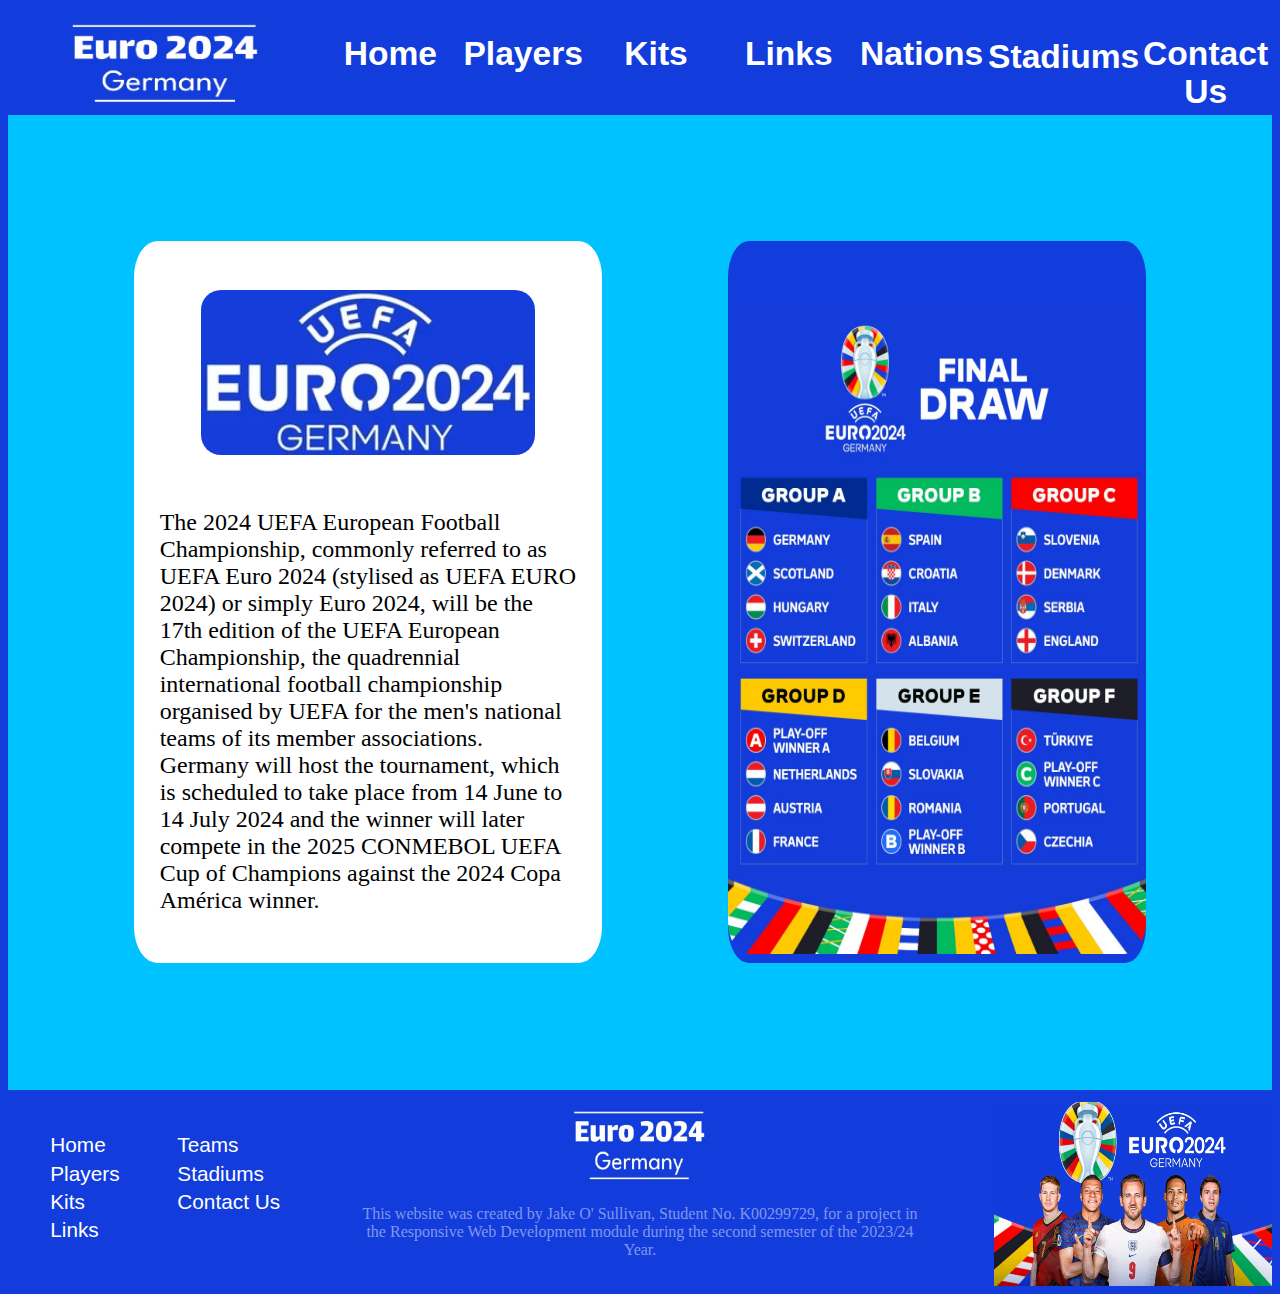
<file: index.html>
<!DOCTYPE html>
<html lang="en">
<head>
    <meta charset="UTF-8">
    <meta name="viewport" content="width=device-width, initial-scale=1.0">
    <title>Euro 2024</title>
    <link href="stylesheets/homeStyle.css" rel="stylesheet">
</head>

<body>

<div id="container">

<div id="globalNav">
    <div id="logo">
        <!-- images sourced from UEFA.com-->
        <img src="images/uefaLogo.jpg">
    </div>
    <div id="menuBar">
        <div id="Home" class="navLinks"><p><a href="index.html">Home</a></p></div>	
        <div id="Players" class="navLinks"><p><a href="teams.html">Players</a></p></div>
        <div id="Kits" class="navLinks"><p><a href="gallery.html">Kits</a></p></div>
        <div id="Links" class="navLinks"><p><a href="links.html">Links</a></p></div>
        <div id="Teams" class="navLinks"><p><a href="players.html">Nations</a></p></div>
        <div id="Stadiums" class="navLinks"><p><a href="stadiums.html">Stadiums</a></p></div>
        <div id="Contact Us" class="navLinks"><p><a href="form.html">Contact Us</a></p></div>	
  
    </div>
</div>



<div id="middle">

    <div id="leftSection">
        
        <P><img src="images/uefaLogo2.jpg" alt="euro 2024 uefa logo" ><br><br>
            The 2024 UEFA European Football Championship, commonly referred to as UEFA Euro 2024 (stylised as UEFA EURO 
            2024) or simply Euro 2024, will be the 17th edition of the UEFA European Championship, the quadrennial 
            international football championship organised by UEFA for the men's national teams of its member 
            associations. Germany will host the tournament, which is scheduled to take place from 14 June to 14 
            July 2024 and the winner will later compete in the 2025 CONMEBOL UEFA Cup of Champions against the 2024 
            Copa América winner.</P>
    </div>

    <div id="rightSection">
        <img src="images/draw.jpg">
    </div>

</div>

    <footer>
        <div id="leftFoot">
            <ul id="fNav">
                <li class="fNav"><a href="index.html">Home</a></li>
                <li class="fNav"><a href="teams.html">Players</a></li>
                <li class="fNav"><a href="gallery.html">Kits</a></li>
                <li class="fNav"><a href="links.html">Links</a></li>
                <li class="fNav"><a href="players.html">Teams</a></li>
                <li class="fNav"><a href="stadiums.html">Stadiums</a></li>
                <li class="fNav"><a href="form.html">Contact Us</a></li>
            </ul>

    

        </div>

        <div id="midFoot">
            <img src="images/uefaLogo.jpg">
            <p>This website was created by Jake O' Sullivan, Student No. K00299729, 
                for a project in the Responsive Web Development module during the second semester of the 2023/24 Year.</p>

        </div>

        <div id="rightFoot">
            <img src="images/logo3.jpg">

        </div>
    </footer>

</div>
    
</body>
</html>
</file>
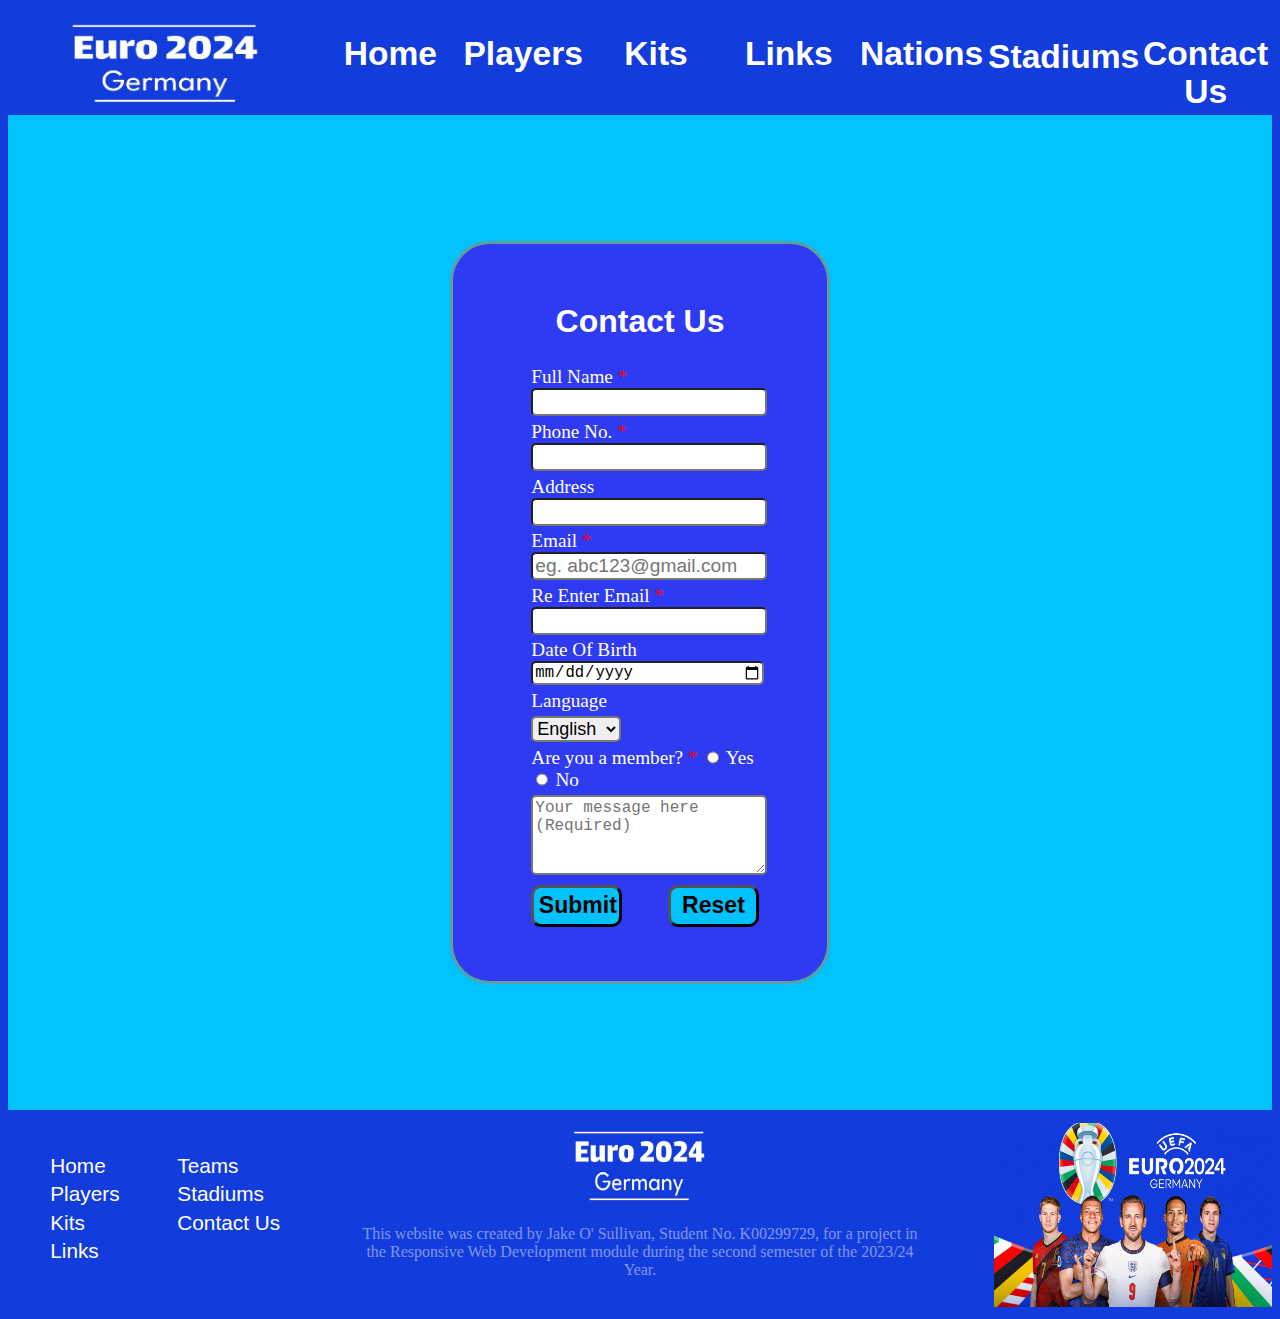
<file: form.html>
<!DOCTYPE html>
<html lang="en">
<head>
    <meta charset="UTF-8">
    <meta name="viewport" content="width=device-width, initial-scale=1.0">
    <title>Euro 2024</title>
    <link href="stylesheets/form.css" rel="stylesheet">

    <script>

        function processForm(event)
        {
            if (validate() == false)
            event.preventDefault();
        }

        function validate()
        {
            let fail = 0;

            //name validation
            let name_val = document.getElementById("name").value;
            if (name_val == "" || name_val == null)
            {
                document.getElementById("nameError").innerHTML="* Please enter your name";
                fail++;
            }
            else 
            {
                document.getElementById("nameError").innerHTML="";
            }
   
            //mobile valdiation
            let mobile_val = document.getElementById("mobile").value;
            let mobileLimit = 10;
            if (mobile_val == "" || mobile_val == null)
            {
                document.getElementById("mobileError").innerHTML="* Please enter your mobile";
                fail++;
            }
            else if (mobile_val.length != mobileLimit)
            {
                document.getElementById("mobileError").innerHTML="* Mobile should be 10 digits";
                fail++;
            }
            else if(mobile_val < 850000000 || mobile_val > 880000000)
            {
                document.getElementById("mobileError").innerHTML="* Mobile must begin with 085 086 or 087";
                fail++;
            }
            else 
            {
                document.getElementById("mobileError").innerHTML="";
            }

           //email validation
            let email_val = document.getElementById("email").value;
            if (email_val == "" || email_val == null)
            {
                document.getElementById("emailError").innerHTML="";
                fail++;
            }
            else 
            {
                document.getElementById("emailError").innerHTML="";
            }

            let email2_val = document.getElementById("email2").value;
            if (email2_val == "" || email2_val == null)
            {
                document.getElementById("email2Error").innerHTML="* Please Re-enter your email";
                fail++;
            }
            else if (email2_val != email_val)
            {
                document.getElementById("email2Error").innerHTML="* Email does not match";
                fail++;
            }
            else 
            {
                document.getElementById("email2Error").innerHTML="";
            }

            let member_val = document.getElementById("member").value;
            if (member_val != "yes" || member_val == null)
            {
                document.getElementById("memberError").innerHTML="* Please select an option";
                fail++;
            }
            else 
            {
                document.getElementById("memberError").innerHTML="";
            }

            let message_val = document.getElementById("message").value;
            if (message_val == "" || message_val == null)
            {
                document.getElementById("messageError").innerHTML="* Please enter your message";
                fail++;
            }
            else 
            {
                document.getElementById("messageError").innerHTML="";
            }

            if (fail != 0)
            {
                return false;
            }
        }



    </script>
</head>

<body>

    <div id="container">

        <div id="globalNav">
            <div id="logo">
                <img src="images/uefaLogo.jpg">
            </div>
            <div id="menuBar">
                <div id="Home" class="navLinks"><p><a href="home.html">Home</a></p></div>	
                <div id="Players" class="navLinks"><p><a href="teams.html">Players</a></p></div>
                <div id="Kits" class="navLinks"><p><a href="gallery.html">Kits</a></p></div>
                <div id="Links" class="navLinks"><p><a href="links.html">Links</a></p></div>
                <div id="Teams" class="navLinks"><p><a href="players.html">Nations</a></p></div>
                <div id="Stadiums" class="navLinks"><p><a href="stadiums.html">Stadiums</a></p></div>
                <div id="Contact Us" class="navLinks"><p><a href="form.html">Contact Us</a></p></div>	
          
            </div>
        </div>



<div id="middle">

    <h1>Contact Us</h1>
    <form id="contactForm" action="http://rdwd.atspace.cc/response.php" method="post">
        
            
            <ul id="form" > 
                <li><label for="name">Full Name </label><span id="nameError">* </span></li>
                <input type="text" id="name" name="name" placeholder="">
                <li><label for="phone">Phone No. </label><span id="mobileError">* </span></li>
                <input type="text" id="mobile" name="mobile" placeholder="">
                <li><label for="address">Address</label></li>
                <input type="text" id="address" name="address">
                <li><label for="email">Email </label><span id="emailError">* </span></li>
                <input type="email" id="email" name="email" placeholder="eg. abc123@gmail.com">
                <li><label for="email">Re Enter Email </label><span id="email2Error">* </span></li>
                <input type="email" id="email2" name="email2">
                <li><lable for="date">Date Of Birth</lable></li>
                <input type="date" id="date" name="date">
                <li><label for="lang">Language</label><li>
                    <select id="lang" name="lang">
                        <option value="English">English</option>
                        <option value="German">German</option>
                        <option value="French">French</option>
                        <option value="Dutch">Dutch</option>
                        <option value="Other">Other</option>
                    </select>
                    <li>
                        <label>Are you a member? </label><span id="memberError">* </span>
                        <input type="radio" name="member" value="yes" id="member" for="member">
                        <label for="member">Yes</label>
                        <input type="radio" name="member" value="no" id="member" for="member">
                        <label for="member">No</label>
                    </li>
                    <li>
                        <span id="messageError"> </span><textarea name="message" id="message" rows="4" cols="30" placeholder="Your message here (Required)"></textarea>
                    </li>
                    
                    <li><div id="buttons"><input id="submit" type="submit" name="submit">
                    <input id="reset" type="reset" name="reset"></div></li>
            </ul>


        
    </form>

    

    <script>
        document.getElementById("contactForm").addEventListener
        ("submit", processForm);
    </script>

</div>

    <footer>
        <div id="leftFoot">
            <ul id="fNav">
                <li class="fNav"><a href="index.html">Home</a></li>
                <li class="fNav"><a href="teams.html">Players</a></li>
                <li class="fNav"><a href="gallery.html">Kits</a></li>
                <li class="fNav"><a href="links.html">Links</a></li>
                <li class="fNav"><a href="players.html">Teams</a></li>
                <li class="fNav"><a href="stadiums.html">Stadiums</a></li>
                <li class="fNav"><a href="form.html">Contact Us</a></li>
            </ul>

        </div>

        <div id="midFoot">
            <img src="images/uefaLogo.jpg">
            <p>This website was created by Jake O' Sullivan, Student No. K00299729, 
                for a project in the Responsive Web Development module during the second semester of the 2023/24 Year.</p>


        </div>

        <div id="rightFoot">
            <img src="images/logo3.jpg">

        </div>
    </footer>

</div>
    
</body>
</html>
</file>
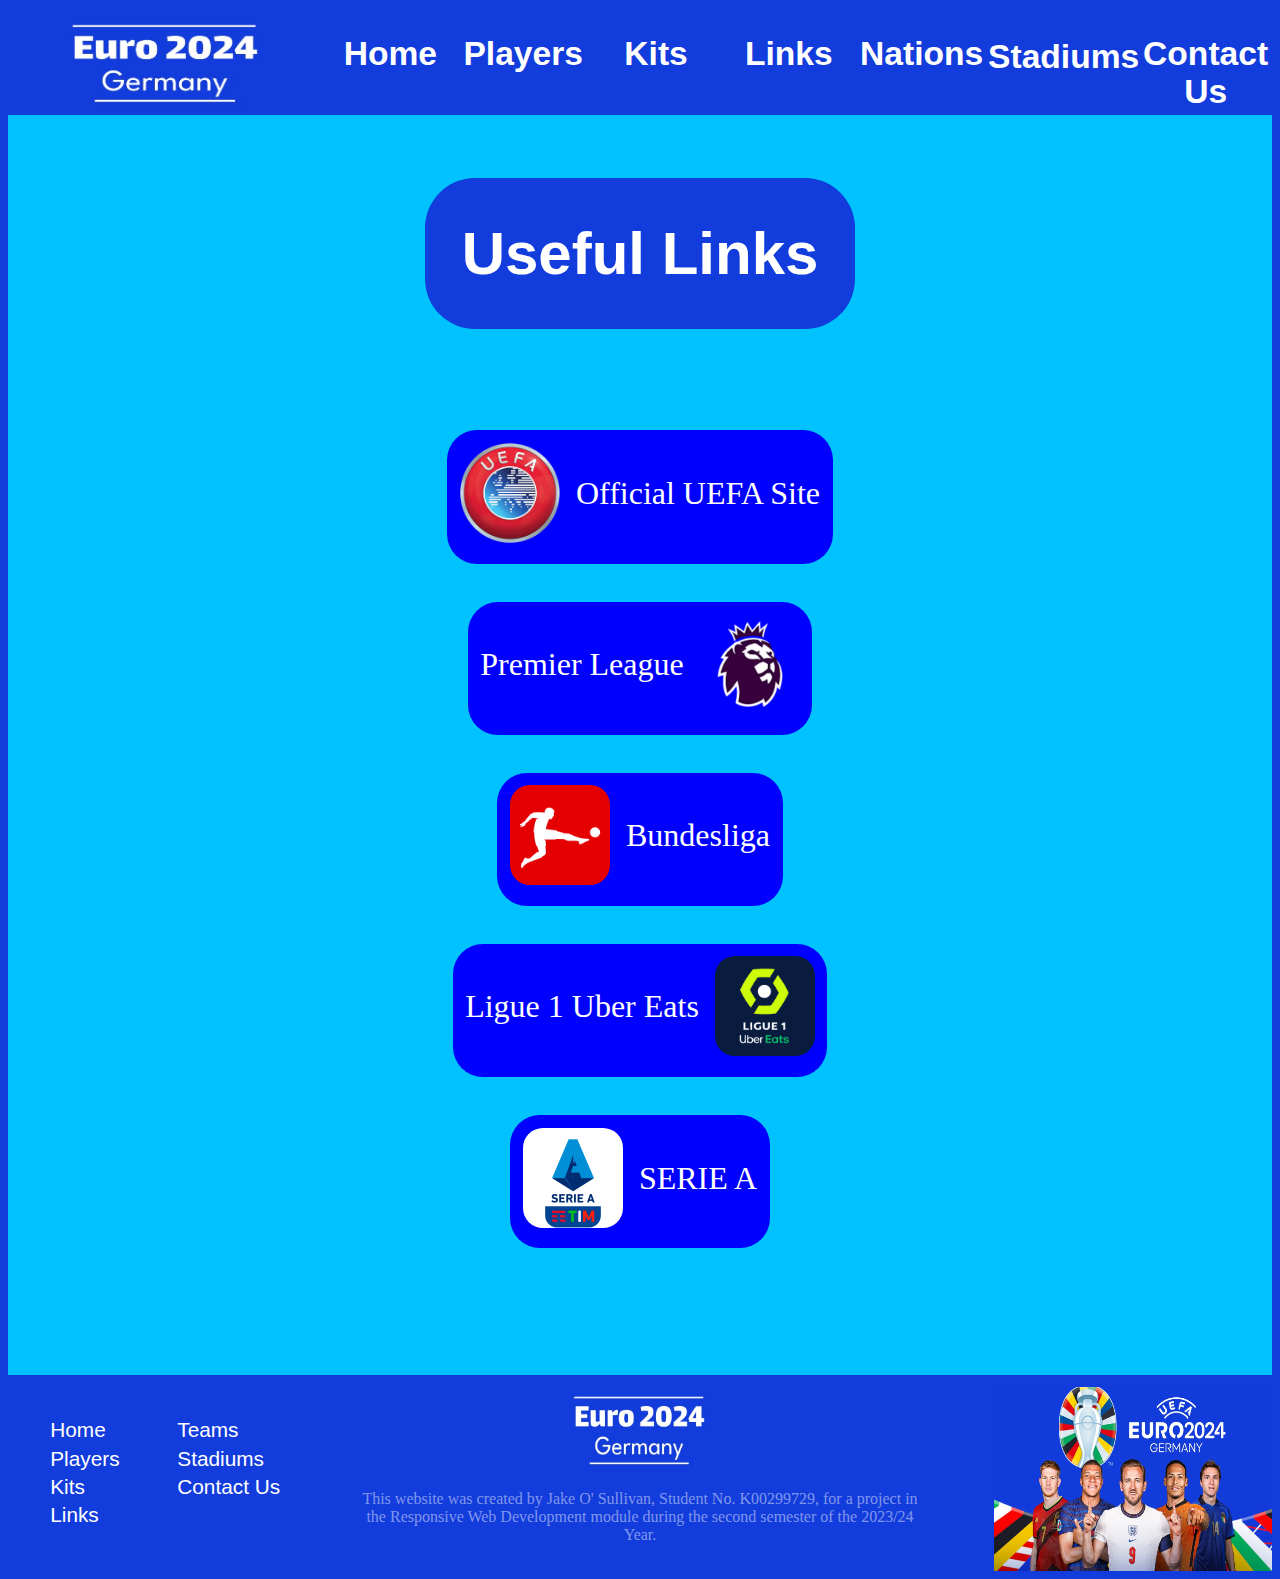
<file: links.html>
<!DOCTYPE html>
<html lang="en">
<head>
    <meta charset="UTF-8">
    <meta name="viewport" content="width=device-width, initial-scale=1.0">
    <title>Euro 2024</title>
    <link href="stylesheets/links.css" rel="stylesheet">
</head>

<body>

    <div id="container">

        <div id="globalNav">
            <div id="logo">
                <img src="images/uefaLogo.jpg">
            </div>
            <div id="menuBar">
                <div id="Home" class="navLinks"><p><a href="index.html">Home</a></p></div>	
                <div id="Players" class="navLinks"><p><a href="teams.html">Players</a></p></div>
                <div id="Kits" class="navLinks"><p><a href="gallery.html">Kits</a></p></div>
                <div id="Links" class="navLinks"><p><a href="links.html">Links</a></p></div>
                <div id="Teams" class="navLinks"><p><a href="players.html">Nations</a></p></div>
                <div id="Stadiums" class="navLinks"><p><a href="stadiums.html">Stadiums</a></p></div>
                <div id="Contact Us" class="navLinks"><p><a href="form.html">Contact Us</a></p></div>	
          
            </div>
        </div>

<div id="pageTitle">
    <h1>Useful Links</h1>
</div>


<div id="middle">

    <div id="link1" class="links">
        <div class="logo"><a href="https://www.uefa.com" target="_blank"><img class="iconImg"src="images/uefaIcon.png"></a></div>
        <div class="text"><p>&nbsp <a href="https://www.uefa.com" target="_blank">Official UEFA Site</a></p></div>
    </div>

    <div id="link2" class="links">   
        <div class="text"><p><a href="https://www.premierleague.com/home" target="_blank">Premier League &nbsp </p></div>
        <div class="logo"><a href="https://www.premierleague.com/home" target="_blank"><img class="iconImg"src="images/PLIco.png"></a></div>
    </div>

    <div id="link3" class="links">   
        <div class="logo"><a href="https://www.bundesliga.com/en/bundesliga" target="_blank"><img class="iconImg"src="images/bundIcon.png"></a></div>
        <div class="text"><p>&nbsp <a href="https://www.bundesliga.com/en/bundesliga" target="_blank">Bundesliga</a></p></div>
    </div>

    <div id="link4" class="links">   
        <div class="text"><p><a href="https://www.ligue1.com" target="_blank">Ligue 1 Uber Eats</a> &nbsp </p></div>
        <div class="logo"><a href="https://www.ligue1.com" target="_blank"><img class="iconImg"src="images/L1Icon.png"></a></div>
    </div>

    <div id="link5" class="links">   
        <div class="logo"><a href="https://www.legaseriea.it/en" target="_blank"><img class="iconImg"src="images/SAIcon.png"></div>
        <div class="text"><p>&nbsp <a href="https://www.legaseriea.it/en" target="_blank">SERIE A</a></p></div>
    </div>


</div>

    <footer>
        <div id="leftFoot">
            <ul id="fNav">
                <li class="fNav"><a href="index.html">Home</a></li>
                <li class="fNav"><a href="teams.html">Players</a></li>
                <li class="fNav"><a href="gallery.html">Kits</a></li>
                <li class="fNav"><a href="links.html">Links</a></li>
                <li class="fNav"><a href="players.html">Teams</a></li>
                <li class="fNav"><a href="stadiums.html">Stadiums</a></li>
                <li class="fNav"><a href="form.html">Contact Us</a></li>
            </ul>

        </div>

        <div id="midFoot">
            <img src="images/uefaLogo.jpg">
            <p>This website was created by Jake O' Sullivan, Student No. K00299729, 
                for a project in the Responsive Web Development module during the second semester of the 2023/24 Year.</p>


        </div>

        <div id="rightFoot">
            <img src="images/logo3.jpg">

        </div>
    </footer>

</div>
    
</body>
</html>
</file>
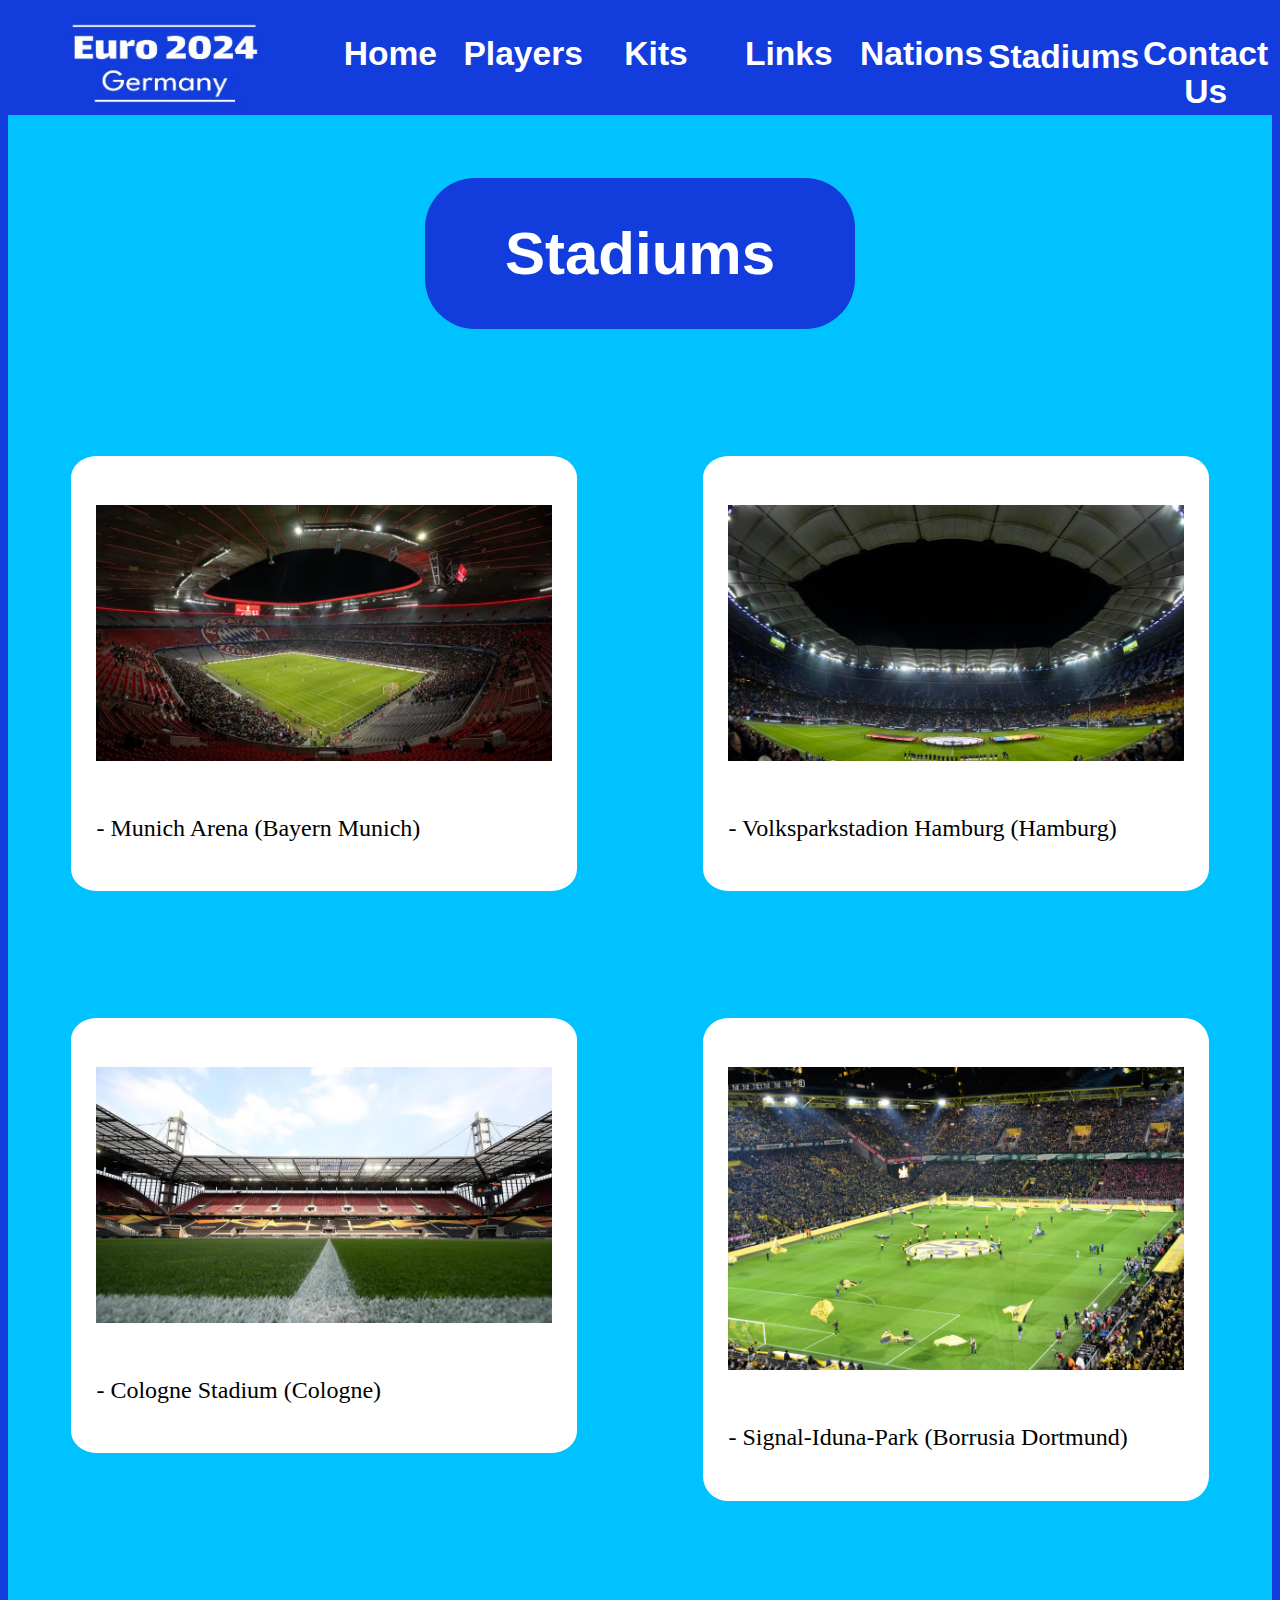
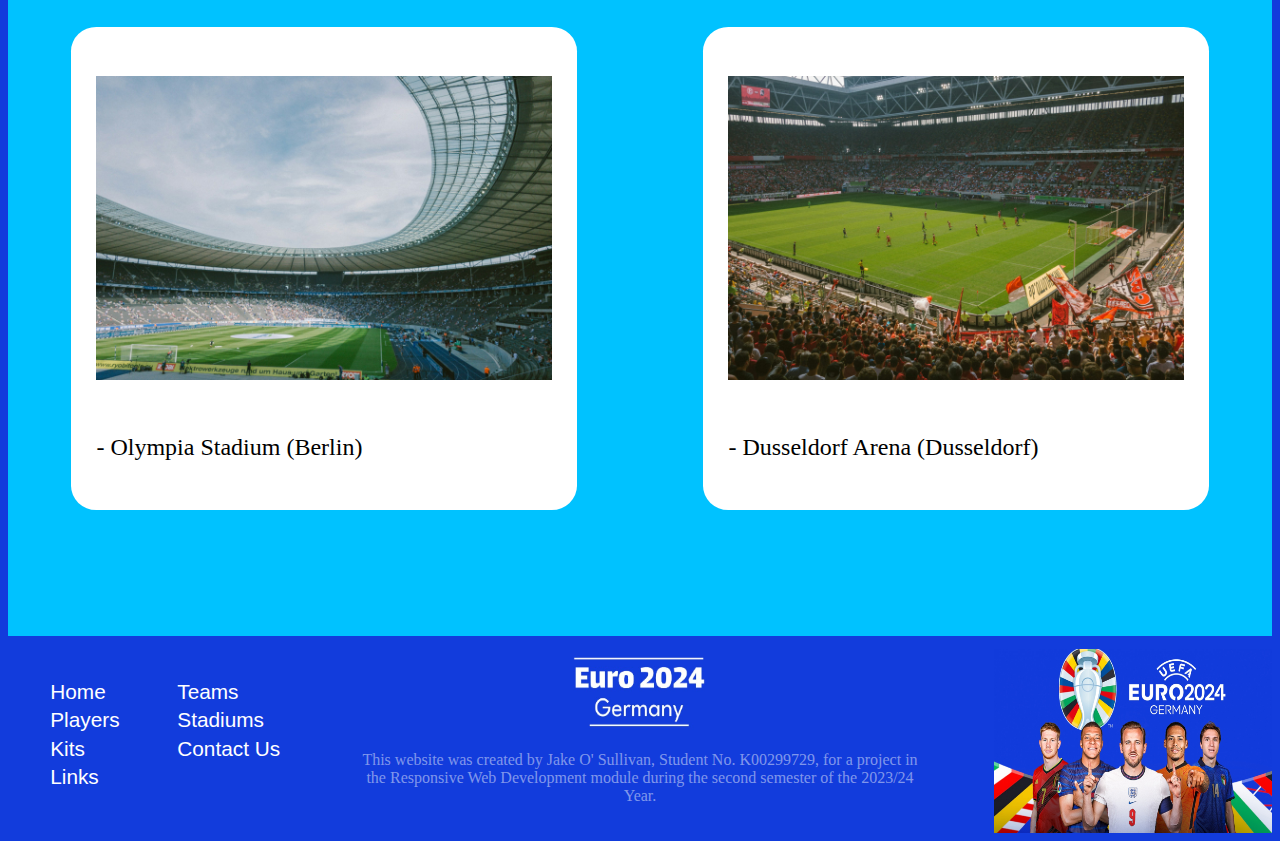
<file: stadiums.html>
<!DOCTYPE html>
<html lang="en">
<head>
    <meta charset="UTF-8">
    <meta name="viewport" content="width=device-width, initial-scale=1.0">
    <title>Euro 2024</title>
    <link href="stylesheets/stadiums.css" rel="stylesheet">
</head>

<body>

    <div id="container">

<div id="globalNav">
    <div id="logo">
        <img src="images/uefaLogo.jpg">
    </div>
    <div id="menuBar">
        <div id="Home" class="navLinks"><p><a href="index.html">Home</a></p></div>	
        <div id="Players" class="navLinks"><p><a href="teams.html">Players</a></p></div>
        <div id="Kits" class="navLinks"><p><a href="gallery.html">Kits</a></p></div>
        <div id="Links" class="navLinks"><p><a href="links.html">Links</a></p></div>
        <div id="Teams" class="navLinks"><p><a href="players.html">Nations</a></p></div>
        <div id="Stadiums" class="navLinks"><p><a href="stadiums.html">Stadiums</a></p></div>
        <div id="Contact Us" class="navLinks"><p><a href="form.html">Contact Us</a></p></div>	
  
    </div>
</div>

<div id="pageTitle">
    <h1>Stadiums</h1>
</div>

<!--
    images sourced from unsplash.com
-->
<div id="middle">

    <div class="leftSection">
        
        <P><img src="images/munich.png" alt="Stadium"><br><br>
            - Munich Arena (Bayern Munich)</P>
    </div>

    <div class="leftSection">
        
        <P><img src="images/hamburg.png" alt="Stadium"><br><br>
            - Volksparkstadion Hamburg (Hamburg)</P>
    </div>

</div>

<div id="middle2">

    <div class="leftSection">
        
        <P><img src="images/cologne.png" alt="Stadium"><br><br>
            - Cologne Stadium (Cologne)</P>
    </div>

    <div class="leftSection">
        
        <P><img src="images/dortmund.jpg" alt="Stadium"><br><br>
            - Signal-Iduna-Park (Borrusia Dortmund)</P>
    </div>

</div>

<div id="middle3">

    <div class="leftSection">
        
        <P><img src="images/berlin.jpg" alt="Stadium"><br><br>
            - Olympia Stadium (Berlin)</P>
    </div>

    <div class="leftSection">
        
        <P><img src="images/dusseldorf.jpg" alt="Stadium"><br><br>
            - Dusseldorf Arena (Dusseldorf)</P>
    </div>

</div>



    <footer>
        <div id="leftFoot">
            <ul id="fNav">
                <li class="fNav"><a href="index.html">Home</a></li>
                <li class="fNav"><a href="teams.html">Players</a></li>
                <li class="fNav"><a href="gallery.html">Kits</a></li>
                <li class="fNav"><a href="links.html">Links</a></li>
                <li class="fNav"><a href="players.html">Teams</a></li>
                <li class="fNav"><a href="stadiums.html">Stadiums</a></li>
                <li class="fNav"><a href="form.html">Contact Us</a></li>
            </ul>

    

        </div>

        <div id="midFoot">
            <img src="images/uefaLogo.jpg">
            <p>This website was created by Jake O' Sullivan, Student No. K00299729, 
                for a project in the Responsive Web Development module during the second semester of the 2023/24 Year.</p>

        </div>

        <div id="rightFoot">
            <img src="images/logo3.jpg">

        </div>
    </footer>

</div>
    
</body>
</html>
</file>
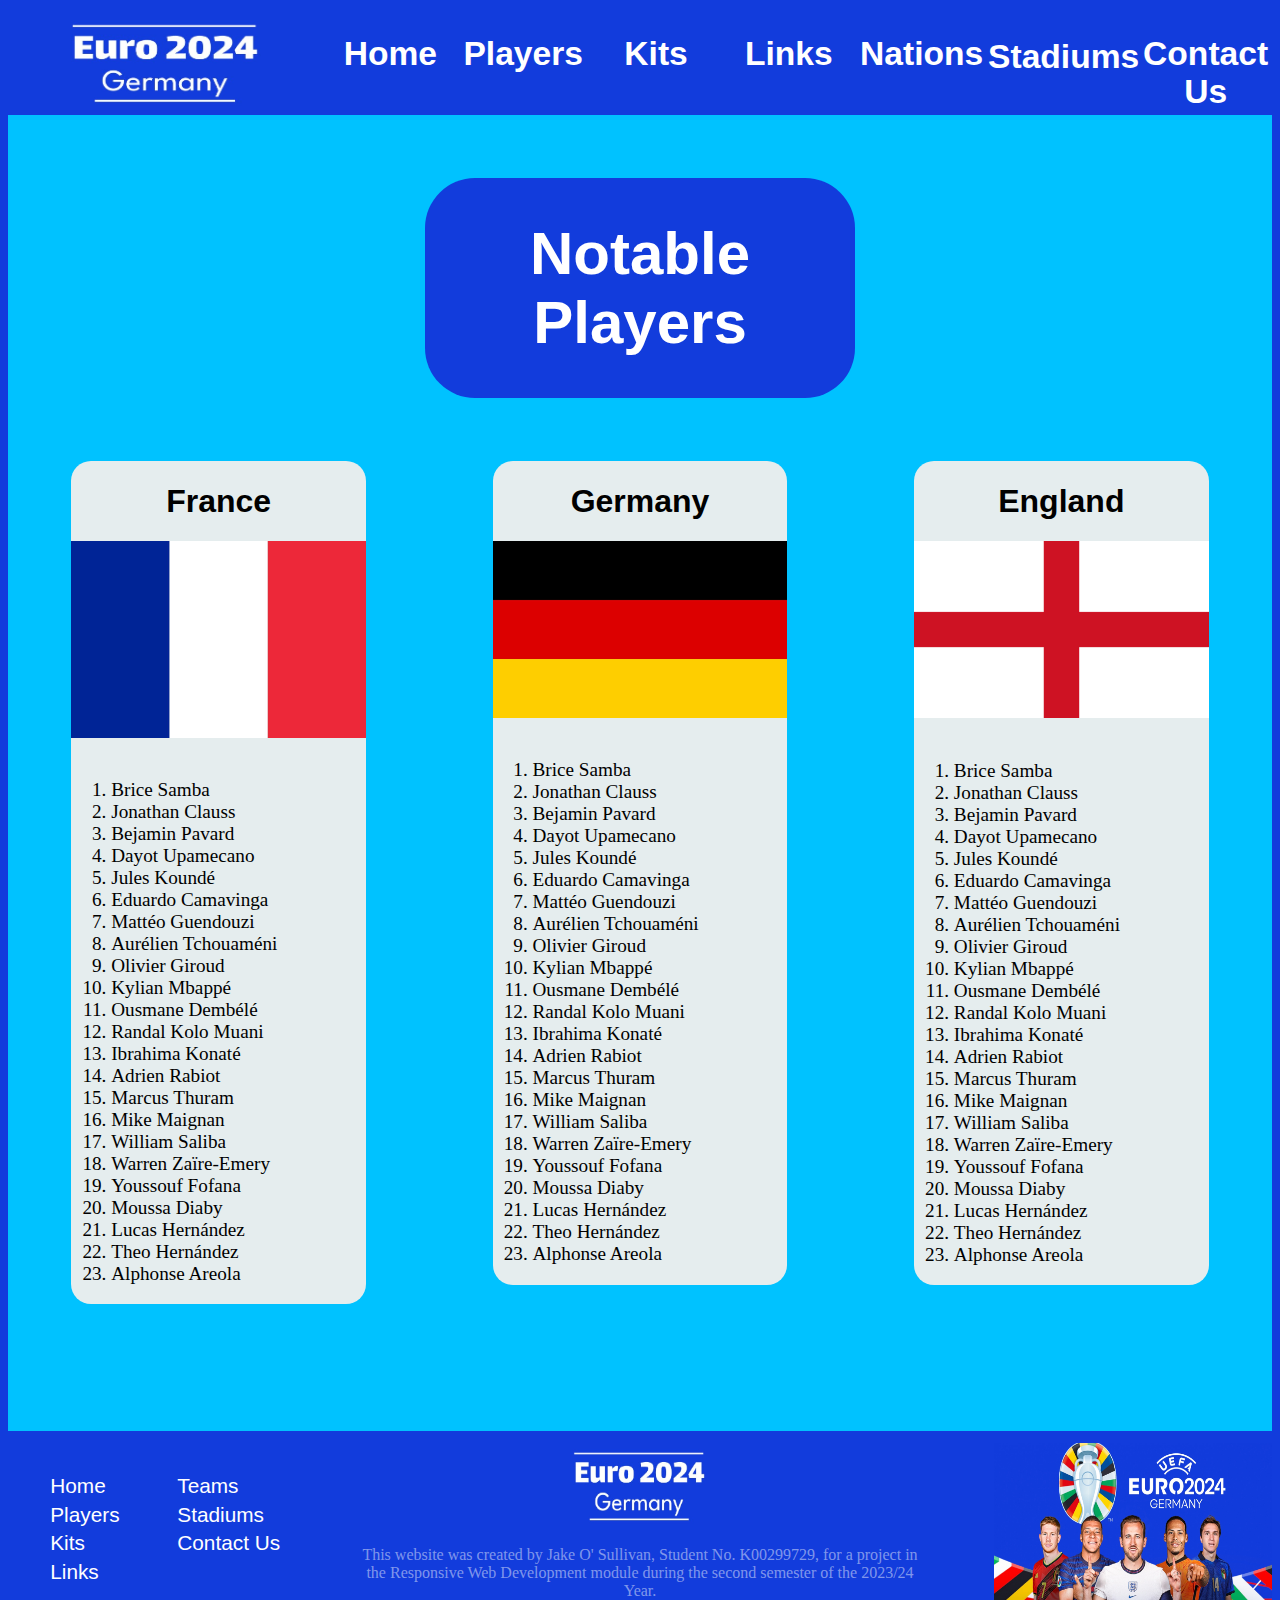
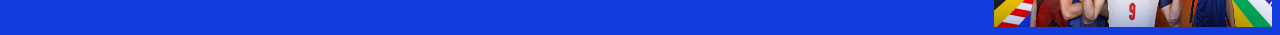
<file: teams.html>
<!DOCTYPE html>
<html lang="en">
<head>
    <meta charset="UTF-8">
    <meta name="viewport" content="width=device-width, initial-scale=1.0">
    <title>Euro 2024</title>
    <link href="stylesheets/teams.css" rel="stylesheet">
</head>

<body>

    <div id="container">

        <div id="globalNav">
            <div id="logo">
                <img src="images/uefaLogo.jpg">
            </div>
            <div id="menuBar">
                <div id="Home" class="navLinks"><p><a href="index.html">Home</a></p></div>	
                <div id="Players" class="navLinks"><p><a href="teams.html">Players</a></p></div>
                <div id="Kits" class="navLinks"><p><a href="gallery.html">Kits</a></p></div>
                <div id="Links" class="navLinks"><p><a href="links.html">Links</a></p></div>
                <div id="Teams" class="navLinks"><p><a href="players.html">Nations</a></p></div>
                <div id="Stadiums" class="navLinks"><p><a href="stadiums.html">Stadiums</a></p></div>
                <div id="Contact Us" class="navLinks"><p><a href="form.html">Contact Us</a></p></div>	
          
            </div>
        </div>

<div id="pageTitle">
    <h1>Notable Players</h1>
</div>

<div id="middle">

    <div class="cards">
        
        <h1 class="country">France</h1>
        <P><img src="images/france.png" class="flags"><br><br>
            <ol>
                <li>Brice Samba</li>
                <li>Jonathan Clauss</li>
                <li>Bejamin Pavard</li>
                <li>Dayot Upamecano</li>
                <li>Jules Koundé</li>
                <li>Eduardo Camavinga</li>
                <li>Mattéo Guendouzi</li>
                <li>Aurélien Tchouaméni</li>
                <li>Olivier Giroud</li>
                <li>Kylian Mbappé</li>
                <li>Ousmane Dembélé</li>
                <li>Randal Kolo Muani</li>
                <li>Ibrahima Konaté</li>
                <li>Adrien Rabiot</li>
                <li>Marcus Thuram</li>
                <li>Mike Maignan</li>
                <li>William Saliba</li>
                <li>Warren Zaïre-Emery</li>
                <li>Youssouf Fofana</li>
                <li>Moussa Diaby</li>
                <li>Lucas Hernández</li>
                <li>Theo Hernández</li>
                <li>Alphonse Areola</li>
            </ol></P>
    </div>

    <div class="cards">
        <h1 class="country">Germany</h1>
        <img src="images/germany.png" class="flags">
        <br><br>
            <ol>
                <li>Brice Samba</li>
                <li>Jonathan Clauss</li>
                <li>Bejamin Pavard</li>
                <li>Dayot Upamecano</li>
                <li>Jules Koundé</li>
                <li>Eduardo Camavinga</li>
                <li>Mattéo Guendouzi</li>
                <li>Aurélien Tchouaméni</li>
                <li>Olivier Giroud</li>
                <li>Kylian Mbappé</li>
                <li>Ousmane Dembélé</li>
                <li>Randal Kolo Muani</li>
                <li>Ibrahima Konaté</li>
                <li>Adrien Rabiot</li>
                <li>Marcus Thuram</li>
                <li>Mike Maignan</li>
                <li>William Saliba</li>
                <li>Warren Zaïre-Emery</li>
                <li>Youssouf Fofana</li>
                <li>Moussa Diaby</li>
                <li>Lucas Hernández</li>
                <li>Theo Hernández</li>
                <li>Alphonse Areola</li>
            </ol></P>

    </div>

    <div class="cards">
        <h1 class="country">England</h1>
        <img src="images/england.jpg" class="flags">
        <br><br>
            <ol>
                <li>Brice Samba</li>
                <li>Jonathan Clauss</li>
                <li>Bejamin Pavard</li>
                <li>Dayot Upamecano</li>
                <li>Jules Koundé</li>
                <li>Eduardo Camavinga</li>
                <li>Mattéo Guendouzi</li>
                <li>Aurélien Tchouaméni</li>
                <li>Olivier Giroud</li>
                <li>Kylian Mbappé</li>
                <li>Ousmane Dembélé</li>
                <li>Randal Kolo Muani</li>
                <li>Ibrahima Konaté</li>
                <li>Adrien Rabiot</li>
                <li>Marcus Thuram</li>
                <li>Mike Maignan</li>
                <li>William Saliba</li>
                <li>Warren Zaïre-Emery</li>
                <li>Youssouf Fofana</li>
                <li>Moussa Diaby</li>
                <li>Lucas Hernández</li>
                <li>Theo Hernández</li>
                <li>Alphonse Areola</li>
            </ol></P>
    </div>

</div>

    <footer>
        <div id="leftFoot">
            <ul id="fNav">
                <li class="fNav"><a href="index.html">Home</a></li>
                <li class="fNav"><a href="teams.html">Players</a></li>
                <li class="fNav"><a href="gallery.html">Kits</a></li>
                <li class="fNav"><a href="links.html">Links</a></li>
                <li class="fNav"><a href="players.html">Teams</a></li>
                <li class="fNav"><a href="stadiums.html">Stadiums</a></li>
                <li class="fNav"><a href="form.html">Contact Us</a></li>
            </ul>

        </div>

        <div id="midFoot">
            <img src="images/uefaLogo.jpg">
            <p>This website was created by Jake O' Sullivan, Student No. K00299729, 
                for a project in the Responsive Web Development module during the second semester of the 2023/24 Year.</p>


        </div>

        <div id="rightFoot">
            <img src="images/logo3.jpg">

        </div>
    </footer>

</div>
    
</body>
</html>
</file>
<file: stylesheets/homeStyle.css>
body {
    background-color: rgb(18, 60, 220, 1); 
}
#leftSection {
    background-color: 00C2FF;
}
#globalNav {
    display: flex;  
    background-color:rgb(18, 60, 220, 1); 
    
}
#container {
    background-color: #00C2FF;
}
#logo {
    flex: 25%;
    width: 100%;
    img {
        width: 60%; height: 80%;
        display: block;
        margin-left: auto;
        margin-right: auto; 
        margin-top: 4%;   
    }
}

#nav {
    list-style-type: none;
    margin: 0;
    padding: 0;
    float: right;
    margin-right: 1em;
    word-spacing: 5em;
}
#menuBar {
    flex: 75%;
    display: flex;
    width: 100%; 
    padding: 0;
    a {
        text-decoration: none;
        color: #ffffff;
     
    }
    p {
        margin-top: 20%;
        margin-bottom: auto;
        font-size: 200%;
        font-family: sans-serif;
        a:hover {
            color: #00C2FF;
        }

    }
    .navLinks {
        flex: 20%;
        background-color: rgba(18, 60, 220, 1);
        color: #ffffff;
        text-align: center;
        margin: 0;
     
        p {
            margin-top: 20%;
            margin-bottom: auto;
            font-size: 210%;
            font-family: sans-serif;
            font-weight: bold;

        }
        }
}

.nav {
    flex: 25%;
    display: inline; 
    font-size: 220%; 
    font-family: sans-serif;
    a {
        text-decoration: none; 
        color: #ffffff;
    }
}
#middle {
    display: flex;
}
#leftSection {
    flex: 50%;
    margin-left: 10%;
    margin-top: 10%;
    margin-right: 5%;
    border-style: none;
    border-radius: 5%;
    height: 100%;
    width: 100%;
    background-color:#ffffff;
    border-style: none;
    border-radius: 5%;
    padding: 2%;
    img {
        border-radius: 20px;
    }
    p {
        background-color:#ffffff;
        border-style: none;
        border-radius: 5%;
        height: 100%;
        width: 100%;
        font-size: 150%;
        font-family: calibri;
        img {
            width: 80%;
            height: 100%;
            margin-left: auto;
            margin-right: auto;
            display: block;
        }
    }
}
#rightSection {
    flex: 50%;
    margin-top: 10%;
    margin-right: 10%;
    margin-left: 5%;
    background-color: rgba(18, 60, 220, 1);
    border-style: none;
    border-radius: 5%;
    img {
        width: 100%;
        height: 90%;
        border-style: none;
        border-radius: 5%;
        margin-top: 15%;
        margin-left: 0%;
        margin-right: 0%;
        margin-bottom: 0%;     
    }
    
}
footer {
    display: flex;
    background-color: rgba(18, 60, 220, 1);
    margin-top: 10%;
}
#leftFoot {
    flex: 25%;
    margin-top: 2%;
    margin-bottom: 2%;
    #fNav {
        list-style-type: none;
        columns: 2;
    }
    .fNav {
        font-size: 130%; 
        font-family: sans-serif;
        padding: 2%;
        a {
            text-decoration: none; 
            color: #ffffff;
        }
        a:hover {
            color: #00C2FF;
        }
    }
}
#midFoot {
    flex: 50%;
    text-align: center;
    padding: 1%;
    color: #fdfdfd7a;
    margin-left: 5%;
    margin-right: 5%;
    img {
        display: block;
        margin-left: auto;
        margin-right: auto;
        width: 24%;
        height: 44%;
        padding: 1%;
    }
}
#rightFoot {
    flex: 25%;
    margin-top: 1%;
    img {
        height: 100%;
        width: 100%;
    }
}

@media (max-width: 1200px)
{
   
    #globalNav{
        margin-bottom: 3%;
        display: flex;
        flex-direction: row;
        padding: 2%;
                #logo {
            flex: 0%;
        }
        #menuBar {
            flex: 100%;
            font-size: 80%;
        }
    }
    #container {
        background-color: rgba(18, 60, 220, 1);
    }

    #middle {
        flex-direction: column;
        margin-left: 0px;
        margin-top: 0%;
        padding: 0px;
        #leftSection {
            margin-left: 0px;
            border-radius: 0px;
            margin-right: 0px;
            margin-top: 0px;
            padding: 1px;
            p {
                font-size: 200%;
            }
        }
        #rightSection {
            margin-left: 0px;
            margin-right: 0px;
            margin-top: 0px;
            border-radius: 0px;
            margin-bottom: 0px;
            padding: 0px;
            img {
                border-radius: 0px;
            }
        }
    }
    footer {
        margin-top: 0px;
        flex-direction: column;
        #leftFoot {
            #fNav {
                font-size: 200%;
                line-height: 200%;
                columns: 2;
            }
        }
    }
}

@media (max-width: 900px)
{
   
    #globalNav{
        margin-bottom: 3%;
        display: flex;
        flex-direction: row;
        #logo {
            flex: 0%;
        }
        #menuBar {
            flex: 100%;
            font-size: 43%;
        }
    }
    #container {
        background-color: rgba(18, 60, 220, 1);
    }

    #middle {
        flex-direction: column;
        margin-left: 0px;
        margin-top: 0%;
        padding: 0px;
        #leftSection {
            margin-left: 0px;
            border-radius: 0px;
            margin-right: 0px;
            margin-top: 0px;
            padding: 1px;
            p {
                font-size: 150%;
            }
        }
        #rightSection {
            margin-left: 0px;
            margin-right: 0px;
            margin-top: 0px;
            border-radius: 0px;
            margin-bottom: 0px;
            padding: 0px;
            img {
                border-radius: 0px;
            }
        }
    }
    footer {
        margin-top: 0px;
        flex-direction: column;
        #leftFoot {
            #fNav {
                font-size: 150%;
                line-height: 200%;
                columns: 2;
            }
        }
    }
}
</file>
<file: stylesheets/form.css>
body {
    background-color: rgb(18, 60, 220, 1); 
}
#leftSection {
    background-color: 00C2FF;
}
#globalNav {
    display: flex;  
    background-color:rgb(18, 60, 220, 1); 
    
}
#container {
    background-color: #00C2FF;
}
#logo {
    flex: 25%;
    width: 100%;
    img {
        width: 60%; height: 80%;
        display: block;
        margin-left: auto;
        margin-right: auto; 
        margin-top: 4%;   
    }
}
#nav {
    list-style-type: none;
    margin: 0;
    padding: 0;
    float: right;
    margin-right: 1em;
    word-spacing: 5em;
}
#menuBar {
    flex: 75%;
    display: flex;
    width: 100%; 
    padding: 0;
    a {
        text-decoration: none;
        color: #ffffff;
     
    }
    p {
        margin-top: 20%;
        margin-bottom: auto;
        font-size: 200%;
        font-family: sans-serif;
        a:hover {
            color: #00C2FF;
        }

    }
    .navLinks {
        flex: 20%;
        background-color: rgba(18, 60, 220, 1);
        color: #ffffff;
        text-align: center;
        margin: 0;
     
        p {
            margin-top: 20%;
            margin-bottom: auto;
            font-size: 210%;
            font-family: sans-serif;
            font-weight: bold;

        }
        }
}
.nav {
    flex: 25%;
    display: inline; 
    font-size: 220%; 
    font-family: sans-serif;
    a {
        text-decoration: none; 
        color: #ffffff;
    }
}
#middle {
    color: #ffffff;
    background-color: #2e3bf3;
    margin-left: 35%;
    margin-right: 35%;
    padding: 3%;
    border-radius: 40px;
    border:cadetblue;
    border-style: solid;
    margin-top: 10%;
    justify-content: center;
    h1 {
        font-family: sans-serif;
        text-align: center;
    }
}

#form {
    color: #ffffff;
    list-style-type: none;
    margin-right: 10%;
    
    li {
        font-size: larger;
        padding-top: 2%;
    }
    input {
        font-size: larger;
        border-radius: 5px;
        border-width: 2px;
        width: 100%;
        
    }
    textarea {
        border-radius: 5px;
        font-size: large;
        border-width: 2px;
        width: 100%;
    }
    #lang {
        border-radius: 5px;
        font-size: large;
        border-width: 2px;
    }
    #member {
        width: 5%;
    }
    #buttons {
        display: flex;
        justify-content: space-around;
        font-size: 100%;
        
    }
    #submit {
        background-color: #00C2FF;
        font-weight: bolder;
        padding: 2%;
        border-radius: 10px;
        border-width: 3px;
        flex: 40%;
        width: 40%;
        margin-right: 10%;
    }
    #reset {
        background-color: #00C2FF;
        font-weight: bolder;
        padding: 2%;
        border-radius: 10px;
        border-width: 3px;
        flex: 40%;
        width: 40%;
        margin-left: 10%;
        
        
    }

    #nameError{
        color: red;
    }
    #mobileError{
        color: red;
    }
    #emailError{
        color: red;
    }
    #email2Error{
        color: red;
    }
    #memberError{
        color: red;
    }
    #messageError{
        color: red;
    }
}

footer {
    display: flex;
    background-color: rgba(18, 60, 220, 1);
    margin-top: 10%;
}
#leftFoot {
    flex: 25%;
    margin-top: 2%;
    margin-bottom: 2%;
    #fNav {
        list-style-type: none;
        columns: 2;
    }
    .fNav {
        font-size: 130%; 
        font-family: sans-serif;
        padding: 2%;
        a {
            text-decoration: none; 
            color: #ffffff;
        }
    }
}
#midFoot {
    flex: 50%;
    text-align: center;
    padding: 1%;
    color: #fdfdfd7a;
    margin-left: 5%;
    margin-right: 5%;
    img {
        display: block;
        margin-left: auto;
        margin-right: auto;
        width: 24%;
        height: 44%;
        padding: 1%;
    }
}
#rightFoot {
    flex: 25%;
    margin-top: 1%;
    img {
        height: 100%;
        width: 100%;
    }
}

@media (max-width: 1200px)
{
   
    #globalNav{
        margin-bottom: 3%;
        display: flex;
        flex-direction: row;
        padding: 2%;
        #logo {
            flex: 0%;
        }
        #menuBar {
            flex: 100%;
            font-size: 80%;
            padding: 1%;
        }
    }


    #middle {
        flex-direction: column;
        margin-left: 20%;
        margin-right: 20%;
        margin-top: 0%;
        padding: 0px;
        #leftSection {
            margin-left: 0px;
            border-radius: 0px;
            margin-right: 0px;
            margin-top: 0px;
            padding: 1px;
            p {
                font-size: 200%;
            }
        }
        #rightSection {
            margin-left: 0px;
            margin-right: 0px;
            margin-top: 0px;
            border-radius: 0px;
            margin-bottom: 0px;
            padding: 0px;
            img {
                border-radius: 0px;
            }
        }
    }
    footer {
        margin-top: 0px;
        flex-direction: column;
        #leftFoot {
            #fNav {
                font-size: 200%;
                line-height: 200%;
                columns: 2;
            }
        }
    }
}

@media (max-width: 900px)
{
    #container {
        background-color:rgba(18, 60, 220, 1) ;
    }
    #globalNav{
        margin-bottom: 3%;
        display: flex;
        flex-direction: row;
        #logo {
            flex: 0%;
        }
        #menuBar {
            flex: 100%;
            font-size: 43%;
        }
    }

    #middle {
        flex-direction: column;
        margin-left: 0px;
        padding: 0px;
        margin-right: 0px;
        margin-top: 0px;
        border-radius: 0px;
        #form {
            border-radius: 0px;
        }
    }
    footer {
        margin-top: 0px;
        flex-direction: column;
        #leftFoot {
            #fNav {
                font-size: 150%;
                line-height: 200%;
                columns: 2;
            }
        }
    }
}
</file>
<file: stylesheets/links.css>
body {
    background-color: rgb(18, 60, 220, 1); 
}
#leftSection {
    background-color: 00C2FF;
}
#globalNav {
    display: flex;  
    background-color:rgb(18, 60, 220, 1); 
    
}
#container {
    background-color: #00C2FF;
}
#logo {
    flex: 25%;
    width: 100%;
    img {
        width: 60%; height: 80%;
        display: block;
        margin-left: auto;
        margin-right: auto; 
        margin-top: 4%;   
    }
}
#nav {
    list-style-type: none;
    margin: 0;
    padding: 0;
    float: right;
    margin-right: 1em;
    word-spacing: 5em;
}
#menuBar {
    flex: 75%;
    display: flex;
    width: 100%; 
    padding: 0;
    a {
        text-decoration: none;
        color: #ffffff;
     
    }
    p {
        margin-top: 20%;
        margin-bottom: auto;
        font-size: 210%;
        font-family: sans-serif;
        a:hover {
            color: #00C2FF;
        }

    }
    .navLinks {
        flex: 20%;
        background-color: rgba(18, 60, 220, 1);
        color: #ffffff;
        text-align: center;
        margin: 0;
     
        p {
            margin-top: 20%;
            margin-bottom: auto;
            font-size: 210%;
            font-family: sans-serif;
            font-weight: bold;

        }
        }
}
.nav {
    flex: 25%;
    display: inline; 
    font-size: 220%; 
    font-family: sans-serif;
    a {
        text-decoration: none; 
        color: #ffffff;
    }
}
#pageTitle {
    margin-top: 5%;
    color: #ffffff;
    text-align: center;
    background-color: rgba(18, 60, 220, 1);
    font-size: 30px;
    font-family: Arial, Helvetica, sans-serif;
    margin-left: 33%;
    margin-right: 33%;
    border-radius: 50px;
    padding: 1px;
}
#middle {
    display: flex;
    flex-direction: column;
    padding-top: 5%;
    font-size: 200%;
    color: white;

    .links{
        flex: 20%;
        display: flex;
        padding: 1%;
        margin-left: auto;
        margin-right: auto;
        background-color: blue;
        border-radius: 30px;
        margin-top: 3%;
    }
    
    .logo{
        flex: 20%;
    }

    .iconImg{
        height: 100px;
        border-radius: 20px;
    }

    .text{
        flex: 80%;
        a {
            text-decoration: none;
            color: #ffffff;
        }
    }

}
#leftSection {
    flex: 50%;
    margin-left: 10%;
    margin-top: 10%;
    margin-right: 5%;
    border-style: none;
    border-radius: 5%;
    height: 100%;
    width: 100%;
    background-color:#ffffff;
    border-style: none;
    border-radius: 5%;
    padding: 2%;
    p {
        background-color:#ffffff;
        border-style: none;
        border-radius: 5%;
        height: 100%;
        width: 100%;
        font-size: 150%;
        font-family: calibri;
        img {
            width: 80%;
            height: 100%;
            margin-left: auto;
            margin-right: auto;
            display: block;
        }
    }
}
#rightSection {
    flex: 50%;
    margin-top: 10%;
    margin-right: 10%;
    margin-left: 5%;
    background-color: rgba(18, 60, 220, 1);
    border-style: none;
    border-radius: 5%;
    img {
        width: 100%;
        height: 90%;
        border-style: none;
        border-radius: 5%;
        margin-top: 15%;
        margin-left: 0%;
        margin-right: 0%;
        margin-bottom: 0%;     
    }
    
}
footer {
    display: flex;
    background-color: rgba(18, 60, 220, 1);
    margin-top: 10%;
}
#leftFoot {
    flex: 25%;
    margin-top: 2%;
    margin-bottom: 2%;
    #fNav {
        list-style-type: none;
        columns: 2;
    }
    .fNav {
        font-size: 130%; 
        font-family: sans-serif;
        padding: 2%;
        a {
            text-decoration: none; 
            color: #ffffff;
        }
    }
}
#midFoot {
    flex: 50%;
    text-align: center;
    padding: 1%;
    color: #fdfdfd7a;
    margin-left: 5%;
    margin-right: 5%;
    img {
        display: block;
        margin-left: auto;
        margin-right: auto;
        width: 24%;
        height: 44%;
        padding: 1%;
    }
}
#rightFoot {
    flex: 25%;
    margin-top: 1%;
    img {
        height: 100%;
        width: 100%;
    }
}

@media (max-width: 1200px)
{
   
    #globalNav{
        margin-bottom: 3%;
        display: flex;
        flex-direction: row;
        padding: 2%;
        #logo {
            flex: 0%;
        }
        #menuBar {
            flex: 100%;
            font-size: 80%;
        }
    }


    #middle {
        flex-direction: column;
        margin-left: 0px;
        margin-top: 0%;
        padding: 0px;
        #leftSection {
            margin-left: 0px;
            border-radius: 0px;
            margin-right: 0px;
            margin-top: 0px;
            padding: 1px;
            p {
                font-size: 200%;
            }
        }
        #rightSection {
            margin-left: 0px;
            margin-right: 0px;
            margin-top: 0px;
            border-radius: 0px;
            margin-bottom: 0px;
            padding: 0px;
            img {
                border-radius: 0px;
            }
        }
    }
    footer {
        margin-top: 0px;
        flex-direction: column;
        #leftFoot {
            #fNav {
                font-size: 200%;
                line-height: 200%;
                columns: 2;
            }
        }
    }
}

@media (max-width: 900px)
{
   
    #globalNav{
        margin-bottom: 3%;
        display: flex;
        flex-direction: row;
        #logo {
            flex: 0%;
        }
        #menuBar {
            flex: 100%;
            font-size: 43%;
        }
    }
    #container {
        background-color: rgba(18, 60, 220, 1);
    }

    #middle {
        flex-direction: column;
        margin-left: 0px;
        margin-top: 0%;
        padding: 0px;
        #leftSection {
            margin-left: 0px;
            border-radius: 0px;
            margin-right: 0px;
            margin-top: 0px;
            padding: 1px;
            p {
                font-size: 150%;
            }
        }
        #rightSection {
            margin-left: 0px;
            margin-right: 0px;
            margin-top: 0px;
            border-radius: 0px;
            margin-bottom: 0px;
            padding: 0px;
            img {
                border-radius: 0px;
            }
        }
    }
    footer {
        margin-top: 0px;
        flex-direction: column;
        #leftFoot {
            #fNav {
                font-size: 150%;
                line-height: 200%;
                columns: 2;
            }
        }
    }
}
</file>
<file: stylesheets/stadiums.css>
body {
    background-color: rgb(18, 60, 220, 1); 
}
#leftSection {
    background-color: 00C2FF;
}
#globalNav {
    display: flex;  
    background-color:rgb(18, 60, 220, 1); 
    
}
#container {
    background-color: #00C2FF;
}
#logo {
    flex: 25%;
    width: 100%;
    img {
        width: 60%; height: 80%;
        display: block;
        margin-left: auto;
        margin-right: auto; 
        margin-top: 4%;   
    }
}

#pageTitle {
    margin-top: 5%;
    color: #ffffff;
    text-align: center;
    background-color: rgba(18, 60, 220, 1);
    font-size: 30px;
    font-family: Arial, Helvetica, sans-serif;
    margin-left: 33%;
    margin-right: 33%;
    border-radius: 50px;
    padding: 1px;
}

#nav {
    list-style-type: none;
    margin: 0;
    padding: 0;
    float: right;
    margin-right: 1em;
    word-spacing: 5em;
}
#menuBar {
    flex: 75%;
    display: flex;
    width: 100%; 
    padding: 0;
    a {
        text-decoration: none;
        color: #ffffff;
     
    }
    p {
        margin-top: 20%;
        margin-bottom: auto;
        font-size: 210%;
        font-family: sans-serif;
        a:hover {
            color: #00C2FF;
        }

    }
    .navLinks {
        flex: 20%;
        background-color: rgba(18, 60, 220, 1);
        color: #ffffff;
        text-align: center;
        margin: 0;
     
        p {
            margin-top: 20%;
            margin-bottom: auto;
            font-size: 210%;
            font-family: sans-serif;
            font-weight: bold;

        }
        }
}

.nav {
    flex: 25%;
    display: inline; 
    font-size: 220%; 
    font-family: sans-serif;
    a {
        text-decoration: none; 
        color: #ffffff;
    }
}
#middle {
    display: flex;  
}
#middle2 {
    display: flex;
}
#middle3 {
    display: flex;
}
.leftSection {
    flex: 50%;
    margin-left: 5%;
    margin-top: 10%;
    margin-right: 5%;
    border-style: none;
    border-radius: 5%;
    height: 100%;
    width: 100%;
    background-color:#ffffff;
    border-style: none;
    border-radius: 5%;
    padding: 2%;
    p {
        background-color:#ffffff;
        border-style: none;
        border-radius: 5%;
        height: 100%;
        width: 100%;
        font-size: 150%;
        font-family: calibri;
        img {
            width: 100%;
            height: 100%;
            margin-left: auto;
            margin-right: auto;
            display: block;
        }
    }
}
#rightSection {
    flex: 50%;
    margin-top: 10%;
    margin-right: 10%;
    margin-left: 5%;
    background-color: rgba(18, 60, 220, 1);
    border-style: none;
    border-radius: 5%;
    img {
        width: 100%;
        height: 90%;
        border-style: none;
        border-radius: 5%;
        margin-top: 15%;
        margin-left: 0%;
        margin-right: 0%;
        margin-bottom: 0%;     
    }
    
}
footer {
    display: flex;
    background-color: rgba(18, 60, 220, 1);
    margin-top: 10%;
}
#leftFoot {
    flex: 25%;
    margin-top: 2%;
    margin-bottom: 2%;
    #fNav {
        list-style-type: none;
        columns: 2;
    }
    .fNav {
        font-size: 130%; 
        font-family: sans-serif;
        padding: 2%;
        a {
            text-decoration: none; 
            color: #ffffff;
        }
        a:hover {
            color: #00C2FF;
        }
    }
}
#midFoot {
    flex: 50%;
    text-align: center;
    padding: 1%;
    color: #fdfdfd7a;
    margin-left: 5%;
    margin-right: 5%;
    img {
        display: block;
        margin-left: auto;
        margin-right: auto;
        width: 24%;
        height: 44%;
        padding: 1%;
    }
}
#rightFoot {
    flex: 25%;
    margin-top: 1%;
    img {
        height: 100%;
        width: 100%;
    }
}

@media (max-width: 1200px)
{
   
    #globalNav{
        margin-bottom: 3%;
        display: flex;
        flex-direction: row;
        padding: 2%;
        #logo {
            flex: 0%;
        }
        #menuBar {
            flex: 100%;
            font-size: 80%;
        }
    }

    #middle {
        flex-direction: column;
        margin-left: 0px;
        margin-top: 0%;
        padding: 0px;
        #leftSection {
            margin-left: 0px;
            border-radius: 0px;
            margin-right: 0px;
            margin-top: 0px;
            padding: 1px;
            p {
                font-size: 200%;
            }
        }
        #rightSection {
            margin-left: 0px;
            margin-right: 0px;
            margin-top: 0px;
            border-radius: 0px;
            margin-bottom: 0px;
            padding: 0px;
            img {
                border-radius: 0px;
            }
        }
    }
    footer {
        margin-top: 0px;
        flex-direction: column;
        #leftFoot {
            #fNav {
                font-size: 200%;
                line-height: 200%;
                columns: 2;
            }
        }
    }
}

@media (max-width: 900px)
{
   
    #globalNav{
        margin-bottom: 3%;
        display: flex;
        flex-direction: row;
        #logo {
            flex: 0%;
        }
        #menuBar {
            flex: 100%;
            font-size: 43%;
        }
    }
    #container {
        background-color: rgba(18, 60, 220, 1);
    }

    #pageTitle {
        margin-left: 10px;
        margin-right: 10px;
    }

    #middle {
        flex-direction: column;
        margin-left: 0px;
        margin-top: 0%;
        padding: 0px;
        #leftSection {
            margin-left: 0px;
            border-radius: 0px;
            margin-right: 0px;
            margin-top: 0px;
            padding: 1px;
            p {
                font-size: 150%;
            }
        }
        #rightSection {
            margin-left: 0px;
            margin-right: 0px;
            margin-top: 0px;
            border-radius: 0px;
            margin-bottom: 0px;
            padding: 0px;
            img {
                border-radius: 0px;
            }
        }
    }
    footer {
        margin-top: 0px;
        flex-direction: column;
        #leftFoot {
            #fNav {
                font-size: 150%;
                line-height: 200%;
                columns: 2;
            }
        }
    }
}
</file>
<file: stylesheets/teams.css>
body {
    background-color: rgb(18, 60, 220, 1); 
}
#leftSection {
    background-color: 00C2FF;
}
#globalNav {
    display: flex;  
    background-color:rgb(18, 60, 220, 1); 
    
}
#container {
    background-color: #00C2FF;
}
#logo {
    flex: 25%;
    width: 100%;
    img {
        width: 60%; height: 80%;
        display: block;
        margin-left: auto;
        margin-right: auto; 
        margin-top: 4%;   
    }
}
#nav {
    list-style-type: none;
    margin: 0;
    padding: 0;
    float: right;
    margin-right: 1em;
    word-spacing: 5em;
}
#menuBar {
    flex: 75%;
    display: flex;
    width: 100%; 
    padding: 0;
    a {
        text-decoration: none;
        color: #ffffff;
     
    }
    p {
        margin-top: 20%;
        margin-bottom: auto;
        font-size: 200%;
        font-family: sans-serif;
        a:hover {
            color: #00C2FF;
        }

    }
    .navLinks {
        flex: 20%;
        background-color: rgba(18, 60, 220, 1);
        color: #ffffff;
        text-align: center;
        margin: 0;
     
        p {
            margin-top: 20%;
            margin-bottom: auto;
            font-size: 210%;
            font-family: sans-serif;
            font-weight: bold;

        }
        }
}
.nav {
    flex: 25%;
    display: inline; 
    font-size: 220%; 
    font-family: sans-serif;
    a {
        text-decoration: none; 
        color: #ffffff;
    }
}
#middle {
    display: flex;
}

ol {
    font-size: larger; 
}

#pageTitle {
    margin-top: 5%;
    color: #ffffff;
    text-align: center;
    background-color: rgba(18, 60, 220, 1);
    font-size: 30px;
    font-family: Arial, Helvetica, sans-serif;
    margin-left: 33%;
    margin-right: 33%;
    border-radius: 50px;
    padding: 1px;
}

.flags {
    width: 100%;
    height: auto;
}

.country {
    font-family: Arial, Helvetica, sans-serif;
    text-align: center;
}

.cards {
    flex: 33.3%;
    margin-left: 5%;
    margin-top: 5%;
    margin-right: 5%;
    height: 100%;
    width: 100%;
    background-color:#e5edee;
    border-style: none;
    border-radius: 20px;
    padding: 0%;
}
footer {
    display: flex;
    background-color: rgba(18, 60, 220, 1);
    margin-top: 10%;
}
#leftFoot {
    flex: 25%;
    margin-top: 2%;
    margin-bottom: 2%;
    #fNav {
        list-style-type: none;
        columns: 2;
    }
    .fNav {
        font-size: 130%; 
        font-family: sans-serif;
        padding: 2%;
        a {
            text-decoration: none; 
            color: #ffffff;
        }
    }
}
#midFoot {
    flex: 50%;
    text-align: center;
    padding: 1%;
    color: #fdfdfd7a;
    margin-left: 5%;
    margin-right: 5%;
    img {
        display: block;
        margin-left: auto;
        margin-right: auto;
        width: 24%;
        height: 44%;
        padding: 1%;
    }
}
#rightFoot {
    flex: 25%;
    margin-top: 1%;
    img {
        height: 100%;
        width: 100%;
    }
}

@media (max-width: 900px)
{
    #middle {
        width: 1000%;
        
        
        .cards {
            margin-right: 0px;
            margin-left: 0px;
            width: 100%;
            flex: 100%;
            
        }
    }
 
    #globalNav{
        display: flex;
        flex-direction: row;
        #logo {
            flex: 30%;
        }
        #menuBar {
            flex: 70%;
            font-size: 50%;
        }
    }


    footer {
        margin-top: 0px;
        flex-direction: column;
        #leftFoot {
            #fNav {
                font-size: 150%;
                line-height: 200%;
                columns: 2;
            }
        }
    }
}

@media (max-width: 1200px)
{
    .cards {
        img {
            width: 30%;
        }
    }
   
    #globalNav{
        margin-bottom: 3%;
        display: flex;
        flex-direction: row;
        padding: 2%;
        #logo {
            flex: 0%;
        }
        #menuBar {
            flex: 100%;
            font-size: 80%;
        }
    }


    #middle {
        flex-direction: row;
        margin-left: 0px;
        margin-right: 0px;
        margin-top: 0%;
        padding: 0px;
        
        .flags {
            width: 100%;
            height: auto;
        }
        
        .country {
            font-family: Arial, Helvetica, sans-serif;
            text-align: center;
        }
        
        .cards {
            flex: 33.3%;
            margin-left: 5%;
            margin-top: 5%;
            margin-right: 5%;
            height: 10%;
            width: 10%;
            background-color:#e5edee;
            border-style: none;
            border-radius: 20px;
            padding: 0%;
        }

    }
    footer {
        margin-top: 0px;
        flex-direction: column;
        #leftFoot {
            #fNav {
                font-size: 200%;
                line-height: 200%;
                columns: 2;
            }
        }
    }
}

@media (max-width: 900px)
{
   
    #globalNav{
        margin-bottom: 3%;
        display: flex;
        flex-direction: row;
        #logo {
            flex: 0%;
        }
        #menuBar {
            flex: 100%;
            font-size: 43%;
            padding: 3%;
        }
    }
    #container {
     background-color:rgba(18, 60, 220, 1);
    }

    #pageTitle{
        margin-left: 28%;
    }

    #middle {
        flex-direction: column;
        margin-left: 0px;
        margin-top: 0%;
        padding: 0px;
        
        .cards {
            margin-left: 0px;
            img {
                width: 300px;
                margin-left: auto;
                margin-right: auto;
                display: block;

            }
        }
    }
    footer {
        margin-top: 0px;
        flex-direction: column;
        #leftFoot {
            #fNav {
                font-size: 150%;
                line-height: 200%;
                columns: 2;
            }
        }
    }
}
</file>
